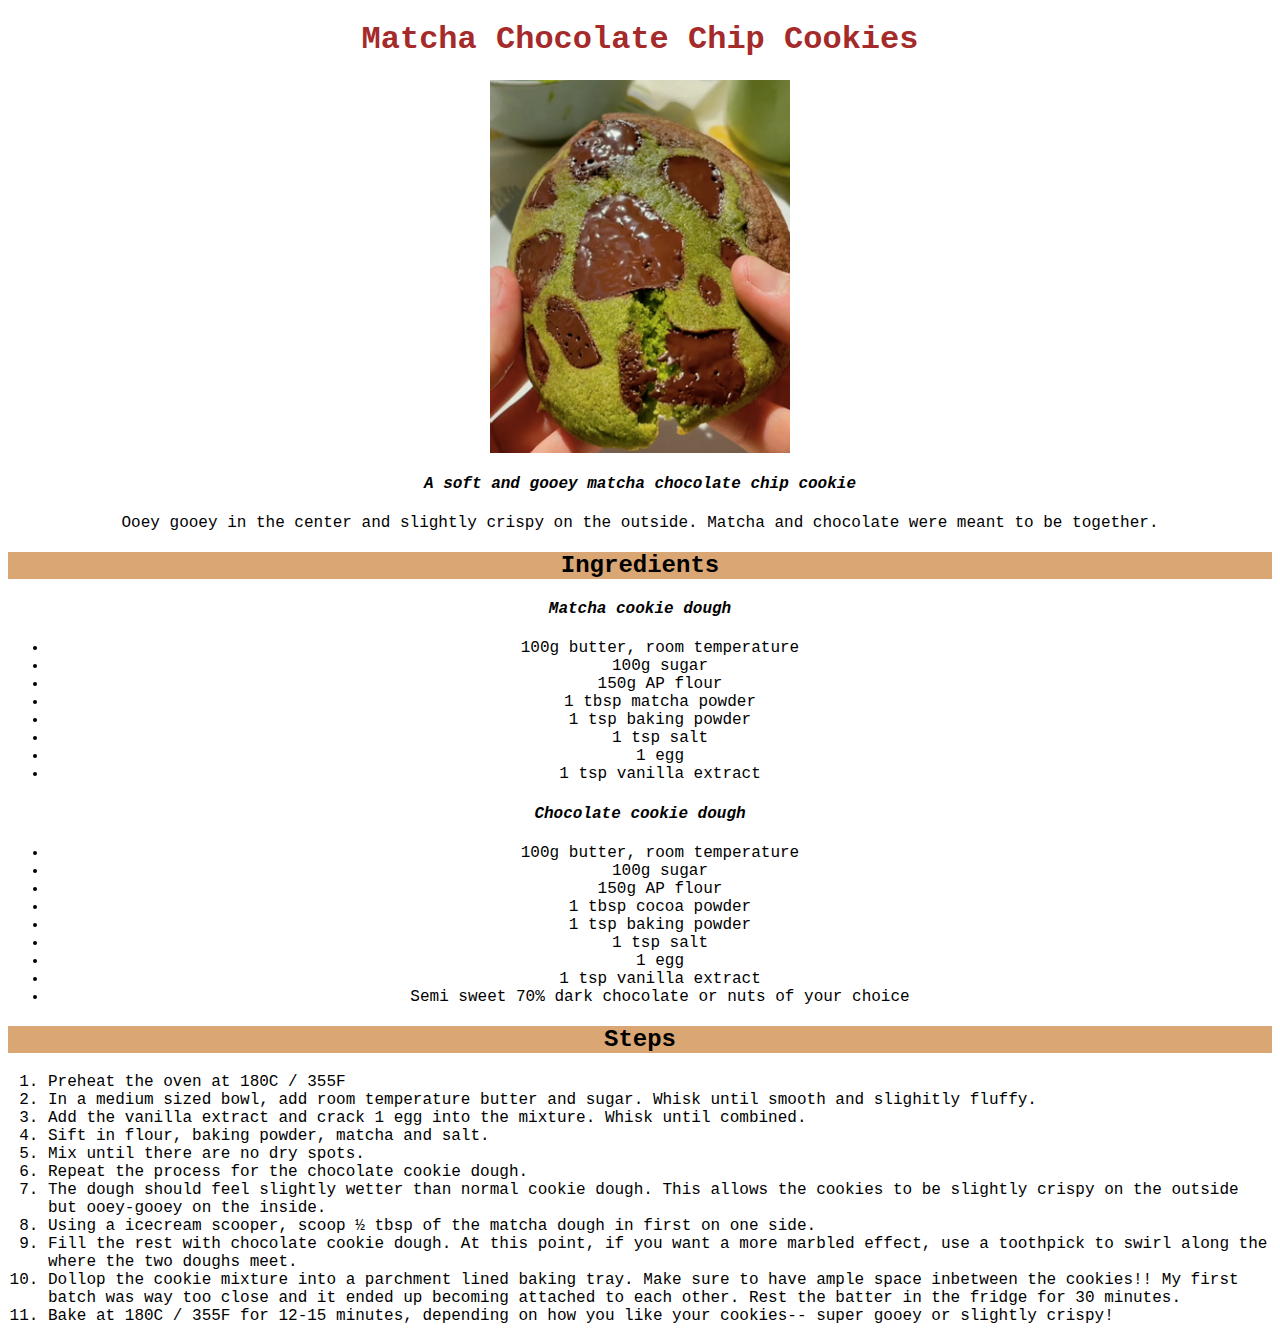
<file: recipes/cookie.html>
<!DOCTYPE html>
<html lang="en">
    <head>
        <meta charset="UTF-8">
        <title>Matcha Chocolate Chip Cookie Recipe</title>
        <link rel="stylesheet" href="../style.css">
    </head>

    <body>
        <h1 class="heading">Matcha Chocolate Chip Cookies</h1>
        <img src="../images/cookie.jpeg" alt="Matcha chocolate chip cookie">
        <div><h4><em>A soft and gooey matcha chocolate chip cookie</em></h4></div>

        <p>Ooey gooey in the center and slightly crispy on the outside. Matcha 
            and chocolate were meant to be together.</p>
        
        <h2 class="subtitle">Ingredients</h2>

        <div><h4><em>Matcha cookie dough</em></h4>
        <ul>
            <li>100g butter, room temperature</li>
            <li>100g sugar</li>
            <li>150g AP flour</li>
            <li>1 tbsp matcha powder</li>
            <li>1 tsp baking powder</li>
            <li>1 tsp salt </li>
            <li>1 egg</li>
            <li>1 tsp vanilla extract</li>
        </ul>

        <h4><em>Chocolate cookie dough</em></h4>
        <ul>
            <li>100g butter, room temperature</li>
            <li>100g sugar</li>
            <li>150g AP flour </li>
            <li>1 tbsp cocoa powder</li>
            <li>1 tsp baking powder</li>
            <li>1 tsp salt </li>
            <li>1 egg</li>
            <li>1 tsp vanilla extract</li>
            <li>Semi sweet 70% dark chocolate or nuts of your choice</li>
        </ul></div>

        <h2 class="subtitle">Steps</h2>
        <ol class="steps">
            <li>Preheat the oven at 180C / 355F</li>
            <li>In a medium sized bowl, add room temperature butter and sugar. 
                Whisk until smooth and slighitly fluffy.</li>
            <li>Add the vanilla extract and crack 1 egg into the mixture. Whisk 
                until combined. </li>
            <li>Sift in flour, baking powder, matcha and salt. </li>
            <li>Mix until there are no dry spots. </li>
            <li>Repeat the process for the chocolate cookie dough.</li>
            <li>The dough should feel slightly wetter than normal cookie dough. 
                This allows the cookies to be slightly crispy on the outside but 
                ooey-gooey on the inside. </li>
            <li>Using a icecream scooper, scoop ½ tbsp of the matcha dough in 
                first on one side.</li>
            <li>Fill the rest with chocolate cookie dough. At this point, if you 
                want a more marbled effect, use a toothpick to swirl along the 
                where the two doughs meet. </li>
            <li>Dollop the cookie mixture into a parchment lined baking tray. 
                Make sure to have ample space inbetween the cookies!! My first 
                batch was way too close and it ended up becoming attached to each 
                other. Rest the batter in the fridge for 30 minutes. </li>
            <li>Bake at 180C / 355F for 12-15 minutes, depending on how you like 
                your cookies-- super gooey or slightly crispy!</li>
        </ol>
    </body>
</html>
</file>
<file: style.css>
.heading {
    text-align: center;
    color: brown;
    font-family: "Lucida Console", monospace;
}

.recipes,
.subtitle {
    text-align: center;
    background-color: rgb(218, 167, 116);
    font-family: "Courier New", monospace;
    font-weight: bold;
}

img {
    display: block;
    margin-left: auto;
    margin-right: auto;
    height: auto;
    width: 300px;
}

div,
p,
.steps {
    font-family: 'Courier New', Courier, monospace;
}

div,
p {
    text-align: center;
}
</file>
